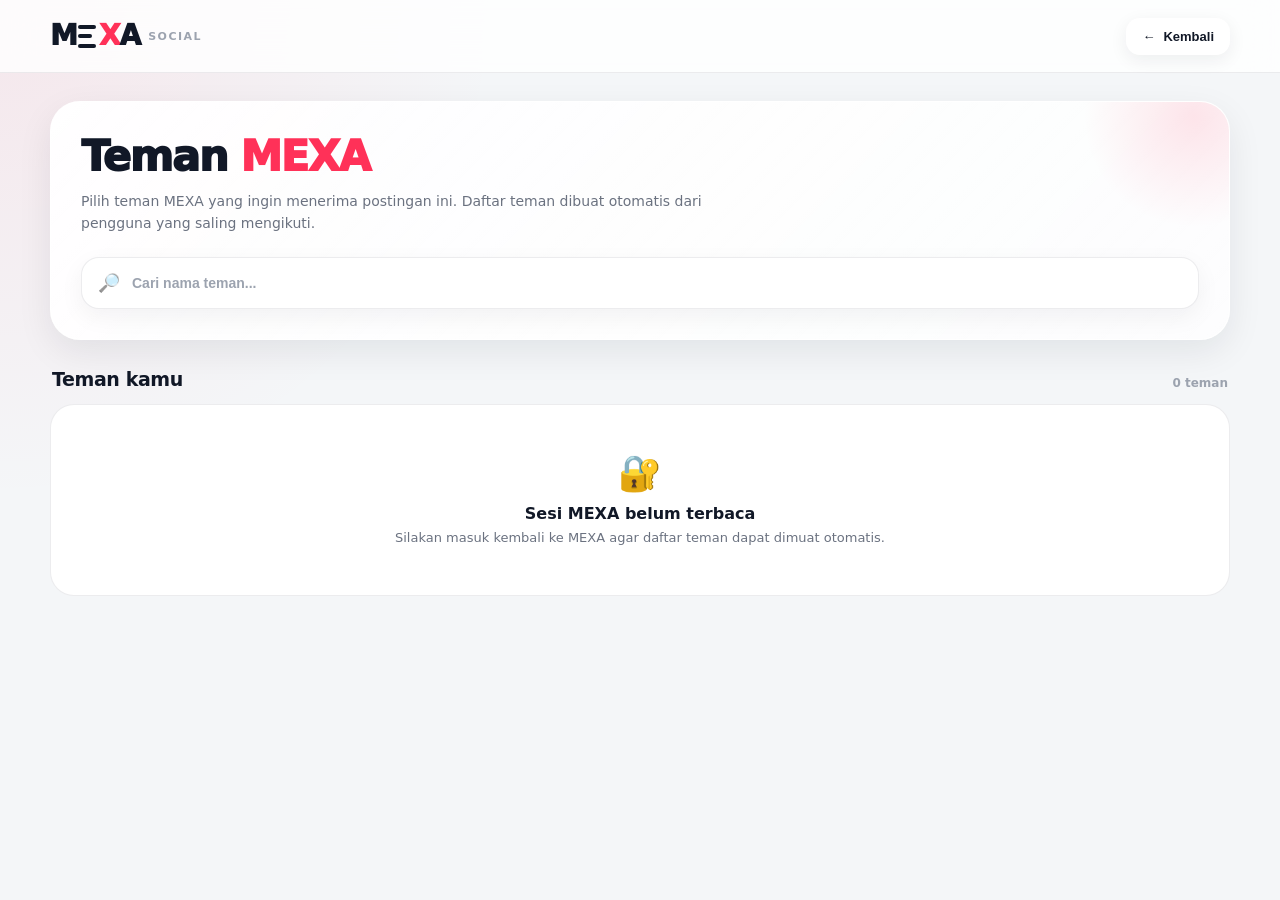
<file: Teman.html>
<!DOCTYPE html>
<html lang="id">
<head>
<meta charset="UTF-8">
<meta name="viewport" content="width=device-width, initial-scale=1.0">

<title>Teman • MEXA</title>

<style>
:root{
  --mx-bg:#f4f6f8;
  --mx-card:rgba(255,255,255,.88);
  --mx-text:#111827;
  --mx-muted:#6b7280;
  --mx-border:rgba(17,24,39,.08);
  --mx-main:#111827;
  --mx-x:#ff3158;
  --mx-shadow:0 12px 35px rgba(17,24,39,.08);
  --mx-radius:24px;
}

*{
  box-sizing:border-box;
}

html,
body{
  margin:0;
  padding:0;
  width:100%;
  min-height:100%;
  font-family:
    Inter,
    system-ui,
    -apple-system,
    BlinkMacSystemFont,
    "Segoe UI",
    sans-serif;
  background:
    radial-gradient(
      circle at top left,
      rgba(255,49,88,.08),
      transparent 32%
    ),
    var(--mx-bg);
  color:var(--mx-text);
}

body{
  min-height:100vh;
}

/* =========================
   HEADER
   ========================= */

.mexa-header{
  position:sticky;
  top:0;
  z-index:1000;

  width:100%;

  background:rgba(255,255,255,.82);
  backdrop-filter:blur(18px);
  -webkit-backdrop-filter:blur(18px);

  border-bottom:1px solid var(--mx-border);
}

.mexa-header-inner{
  width:min(1180px, calc(100% - 28px));
  min-height:72px;
  margin:auto;

  display:flex;
  align-items:center;
  justify-content:space-between;
  gap:16px;
}

/* =========================
   MEXA LOGO
   ========================= */

.mexa-logo{
  display:flex;
  align-items:center;
  gap:2px;

  text-decoration:none;
  user-select:none;
}

.mexa-letter{
  font-weight:950;
  font-size:28px;
  line-height:1;

  letter-spacing:-3px;

  color:#111827;
}

.mexa-x{
  color:#ff3158;
}

/*
   E MEXA dibuat dari tepat
   3 strip horizontal.
*/

.mexa-e{
  width:18px;
  height:23px;

  display:flex;
  flex-direction:column;
  justify-content:space-between;

  margin:0 1px;
}

.mexa-e span{
  display:block;
  width:100%;
  height:4px;

  border-radius:3px;
  background:#111827;
}

.mexa-e span:nth-child(2){
  width:78%;
}

.mexa-e span:nth-child(3){
  width:100%;
}

.mexa-logo-sub{
  margin-left:8px;

  font-size:11px;
  font-weight:800;
  letter-spacing:1.5px;

  color:#9ca3af;
}

/* =========================
   BACK BUTTON
   ========================= */

.back-btn{
  border:0;
  outline:0;

  display:flex;
  align-items:center;
  gap:8px;

  padding:11px 16px;

  border-radius:14px;

  background:#fff;
  color:#111827;

  font-weight:800;
  font-size:13px;

  cursor:pointer;

  box-shadow:
    0 5px 18px rgba(17,24,39,.07);

  transition:.2s ease;
}

.back-btn:hover{
  transform:translateY(-1px);
}

.back-btn:active{
  transform:scale(.97);
}

/* =========================
   MAIN
   ========================= */

.mexa-page{
  width:min(1180px, calc(100% - 28px));
  margin:0 auto;
  padding:28px 0 110px;
}

.hero-card{
  position:relative;
  overflow:hidden;

  padding:30px;

  border-radius:30px;

  background:
    linear-gradient(
      135deg,
      rgba(255,255,255,.96),
      rgba(255,255,255,.76)
    );

  border:1px solid rgba(255,255,255,.9);

  box-shadow:var(--mx-shadow);
}

.hero-card::after{
  content:"";

  position:absolute;
  width:230px;
  height:230px;

  right:-80px;
  top:-100px;

  border-radius:50%;

  background:
    radial-gradient(
      circle,
      rgba(255,49,88,.12),
      transparent 68%
    );

  pointer-events:none;
}

.hero-title{
  position:relative;
  z-index:1;

  margin:0;

  font-size:clamp(27px,4vw,42px);
  font-weight:950;

  letter-spacing:-1.5px;
}

.hero-title span{
  color:var(--mx-x);
}

.hero-description{
  position:relative;
  z-index:1;

  max-width:650px;

  margin:9px 0 0;

  color:var(--mx-muted);

  font-size:14px;
  line-height:1.6;
}

/* =========================
   SEARCH
   ========================= */

.search-box{
  margin-top:22px;

  display:flex;
  align-items:center;
  gap:12px;

  padding:5px 16px;

  background:#fff;

  border:1px solid var(--mx-border);

  border-radius:18px;

  box-shadow:
    0 8px 24px rgba(17,24,39,.05);
}

.search-icon{
  font-size:18px;
  opacity:.65;
}

#friendSearch{
  width:100%;

  border:0;
  outline:0;

  padding:12px 0;

  background:transparent;

  color:var(--mx-text);

  font-size:14px;
  font-weight:600;
}

#friendSearch::placeholder{
  color:#9ca3af;
}

/* =========================
   SECTION
   ========================= */

.section-head{
  display:flex;
  align-items:end;
  justify-content:space-between;

  gap:15px;

  margin:28px 2px 14px;
}

.section-title{
  margin:0;

  font-size:19px;
  font-weight:900;
  letter-spacing:-.4px;
}

.section-count{
  color:#9ca3af;

  font-size:12px;
  font-weight:800;
}

/* =========================
   FRIEND GRID
   ========================= */

.friend-grid{
  display:grid;

  grid-template-columns:
    repeat(3,minmax(0,1fr));

  gap:16px;
}

.friend-card{
  position:relative;

  display:flex;
  align-items:center;

  gap:13px;

  min-width:0;

  padding:17px;

  background:var(--mx-card);

  border:1px solid var(--mx-border);

  border-radius:22px;

  box-shadow:
    0 8px 25px rgba(17,24,39,.055);

  cursor:pointer;

  transition:
    transform .2s ease,
    box-shadow .2s ease,
    border-color .2s ease,
    background .2s ease;
}

.friend-card:hover{
  transform:translateY(-2px);

  box-shadow:
    0 15px 32px rgba(17,24,39,.09);
}

.friend-card.selected{
  border-color:rgba(255,49,88,.55);

  background:
    linear-gradient(
      135deg,
      rgba(255,49,88,.08),
      rgba(255,255,255,.95)
    );
}

.friend-avatar-wrap{
  position:relative;
  flex:0 0 auto;
}

.friend-avatar{
  width:52px;
  height:52px;

  border-radius:17px;

  object-fit:cover;

  display:block;

  background:#eef0f3;

  border:2px solid #fff;

  box-shadow:
    0 5px 14px rgba(17,24,39,.12);
}

.friend-online{
  position:absolute;

  right:-2px;
  bottom:-2px;

  width:13px;
  height:13px;

  border-radius:50%;

  background:#21c779;

  border:3px solid #fff;
}

.friend-info{
  min-width:0;
  flex:1;
}

.friend-name{
  overflow:hidden;

  text-overflow:ellipsis;
  white-space:nowrap;

  font-size:14px;
  font-weight:900;
}

.friend-username{
  overflow:hidden;

  text-overflow:ellipsis;
  white-space:nowrap;

  margin-top:3px;

  color:#9ca3af;

  font-size:11px;
  font-weight:700;
}

.friend-check{
  width:30px;
  height:30px;

  flex:0 0 auto;

  display:flex;
  align-items:center;
  justify-content:center;

  border-radius:50%;

  border:1.5px solid #d9dde3;

  color:transparent;

  font-size:14px;
  font-weight:900;
}

.friend-card.selected .friend-check{
  border-color:var(--mx-x);

  background:var(--mx-x);

  color:#fff;
}

/* =========================
   EMPTY / LOADING
   ========================= */

.state-box{
  grid-column:1/-1;

  padding:48px 20px;

  text-align:center;

  background:#fff;

  border:1px solid var(--mx-border);

  border-radius:24px;

  color:var(--mx-muted);
}

.state-icon{
  font-size:35px;
  margin-bottom:10px;
}

.state-title{
  margin:0 0 5px;

  color:var(--mx-text);

  font-size:16px;
  font-weight:900;
}

.state-text{
  margin:0;

  font-size:13px;
  line-height:1.5;
}

/* =========================
   SEND BAR
   ========================= */

.send-bar{
  position:fixed;

  z-index:1500;

  left:50%;
  bottom:18px;

  width:min(650px, calc(100% - 28px));

  transform:
    translate(-50%, 130px);

  display:flex;
  align-items:center;
  gap:12px;

  padding:11px 12px 11px 17px;

  background:
    rgba(17,24,39,.94);

  border:1px solid rgba(255,255,255,.08);

  border-radius:20px;

  box-shadow:
    0 20px 50px rgba(0,0,0,.22);

  backdrop-filter:blur(16px);
  -webkit-backdrop-filter:blur(16px);

  transition:.25s ease;
}

.send-bar.show{
  transform:translate(-50%,0);
}

.send-info{
  min-width:0;
  flex:1;

  color:#fff;
}

.send-title{
  font-size:12px;
  font-weight:900;
}

.send-subtitle{
  margin-top:2px;

  color:rgba(255,255,255,.58);

  font-size:10px;
}

.send-button{
  border:0;
  outline:0;

  padding:12px 18px;

  border-radius:14px;

  background:var(--mx-x);
  color:#fff;

  font-size:12px;
  font-weight:900;

  cursor:pointer;

  transition:.2s ease;
}

.send-button:active{
  transform:scale(.96);
}

.send-button:disabled{
  opacity:.55;
  cursor:not-allowed;
}

/* =========================
   TOAST
   ========================= */

.mexa-toast{
  position:fixed;

  z-index:3000;

  left:50%;
  bottom:90px;

  transform:
    translate(-50%,20px);

  opacity:0;

  pointer-events:none;

  padding:12px 17px;

  max-width:
    calc(100% - 40px);

  border-radius:15px;

  background:#111827;
  color:#fff;

  font-size:12px;
  font-weight:800;

  box-shadow:
    0 15px 35px rgba(0,0,0,.18);

  transition:.25s ease;
}

.mexa-toast.show{
  opacity:1;
  transform:translate(-50%,0);
}

/* =========================
   RESPONSIVE
   ========================= */

@media(max-width:850px){

  .friend-grid{
    grid-template-columns:
      repeat(2,minmax(0,1fr));
  }

}

@media(max-width:600px){

  .mexa-header-inner{
    min-height:64px;
  }

  .mexa-logo-sub{
    display:none;
  }

  .mexa-letter{
    font-size:25px;
  }

  .mexa-page{
    width:min(100% - 20px,1180px);
    padding-top:15px;
  }

  .hero-card{
    padding:23px 18px;
    border-radius:24px;
  }

  .hero-title{
    font-size:28px;
  }

  .friend-grid{
    grid-template-columns:1fr;
  }

  .friend-card{
    padding:15px;
  }

  .back-btn{
    padding:10px 12px;
  }

  .back-btn span{
    display:none;
  }
}
</style>
</head>

<body>

<header class="mexa-header">

  <div class="mexa-header-inner">

    <a
      class="mexa-logo"
      href="index.html"
      aria-label="MEXA Home"
    >

      <span class="mexa-letter">M</span>

      <span class="mexa-e">
        <span></span>
        <span></span>
        <span></span>
      </span>

      <span class="mexa-letter mexa-x">X</span>

      <span class="mexa-letter">A</span>

      <span class="mexa-logo-sub">
        SOCIAL
      </span>

    </a>

    <button
      class="back-btn"
      type="button"
      onclick="backToHome()"
    >
      ← <span>Kembali</span>
    </button>

  </div>

</header>


<main class="mexa-page">

  <section class="hero-card">

    <h1 class="hero-title">
      Teman <span>MEXA</span>
    </h1>

    <p class="hero-description">
      Pilih teman MEXA yang ingin menerima postingan ini.
      Daftar teman dibuat otomatis dari pengguna yang
      saling mengikuti.
    </p>

    <div class="search-box">

      <div class="search-icon">
        🔎
      </div>

      <input
        id="friendSearch"
        type="search"
        autocomplete="off"
        placeholder="Cari nama teman..."
      >

    </div>

  </section>


  <div class="section-head">

    <h2 class="section-title">
      Teman kamu
    </h2>

    <div
      id="friendCount"
      class="section-count"
    >
      0 teman
    </div>

  </div>


  <section
    id="friendGrid"
    class="friend-grid"
  >

    <div class="state-box">

      <div class="state-icon">
        ✨
      </div>

      <p class="state-title">
        Memuat teman MEXA
      </p>

      <p class="state-text">
        Sedang mengambil daftar teman kamu...
      </p>

    </div>

  </section>

</main>


<div
  id="sendBar"
  class="send-bar"
>

  <div class="send-info">

    <div
      id="sendTitle"
      class="send-title"
    >
      Belum memilih teman
    </div>

    <div
      id="sendSubtitle"
      class="send-subtitle"
    >
      Pilih satu atau beberapa teman
    </div>

  </div>

  <button
    id="sendButton"
    class="send-button"
    type="button"
    onclick="sendPostToFriends()"
    disabled
  >
    Kirim
  </button>

</div>


<div
  id="mexaToast"
  class="mexa-toast"
></div>


<script>

/* =========================================================
   MEXA API
   ========================================================= */


const MEXA_SUPABASE_URL =
  "https://yozylignolfvkemuhfse.supabase.co";

const MEXA_API =
  `${MEXA_SUPABASE_URL}/functions/v1/mexa-api`;

/* =========================================================
   URL POST
   ========================================================= */

const params =
  new URLSearchParams(
    window.location.search
  );

const postId =
  params.get("post_id") ||
  params.get("postId") ||
  null;


/* =========================================================
   DATA
   ========================================================= */

let mexaFriends = [];

let selectedFriends = [];

let currentUserId = null;


/* =========================================================
   API
   ========================================================= */

async function mexaAPI(
  action,
  body = {}
){

  try{

    const response =
      await fetch(
        MEXA_API,
        {
          method:"POST",

          headers:{
            "Content-Type":
              "application/json"
          },

          body:
            JSON.stringify({
              action,
              ...body
            })
        }
      );

    const data =
      await response.json();

    return data;

  }catch(error){

    console.error(
      "MEXA API ERROR:",
      error
    );

    return {
      success:false,
      error:
        "Gagal menghubungi server MEXA."
    };
  }
}


/* =========================================================
   AMBIL USER LOGIN OTOMATIS
   ========================================================= */

function getCurrentUserId(){

  /*
   * Kita cek beberapa format umum
   * supaya sistem tidak membutuhkan
   * input ID manual.
   */

  const possibleKeys = [
    "mexa_user",
    "mexaUser",
    "currentUser",
    "current_user",
    "user",
    "profile",
    "mexa_profile",
    "mexaProfile"
  ];

  for(
    const key of possibleKeys
  ){

    try{

      const raw =
        localStorage.getItem(key);

      if(!raw) continue;

      /*
       * Bisa berupa UUID langsung
       */

      if(
        /^[0-9a-f]{8}-[0-9a-f]{4}-[1-5][0-9a-f]{3}-[89ab][0-9a-f]{3}-[0-9a-f]{12}$/i
          .test(raw.trim())
      ){

        return raw.trim();
      }


      /*
       * Bisa berupa object JSON
       */

      const data =
        JSON.parse(raw);

      const id =
        data?.id ||
        data?.user_id ||
        data?.userId ||
        data?.profile?.id ||
        data?.user?.id ||
        null;

      if(id){

        return id;
      }

    }catch(error){

      /*
       * Bukan JSON.
       * Lanjut cek key berikutnya.
       */

    }
  }


  /*
   * Cek sessionStorage juga.
   */

  for(
    const key of possibleKeys
  ){

    try{

      const raw =
        sessionStorage.getItem(key);

      if(!raw) continue;

      if(
        /^[0-9a-f]{8}-[0-9a-f]{4}-[1-5][0-9a-f]{3}-[89ab][0-9a-f]{3}-[0-9a-f]{12}$/i
          .test(raw.trim())
      ){

        return raw.trim();
      }

      const data =
        JSON.parse(raw);

      const id =
        data?.id ||
        data?.user_id ||
        data?.userId ||
        data?.profile?.id ||
        data?.user?.id ||
        null;

      if(id){

        return id;
      }

    }catch(error){

    }
  }


  return null;
}


/* =========================================================
   LOAD TEMAN
   ========================================================= */

async function loadFriends(){

  const grid =
    document.getElementById(
      "friendGrid"
    );

  grid.innerHTML = `
    <div class="state-box">
      <div class="state-icon">⏳</div>

      <p class="state-title">
        Memuat teman MEXA
      </p>

      <p class="state-text">
        Menghubungkan ke sistem teman...
      </p>
    </div>
  `;


  currentUserId =
    getCurrentUserId();


  if(!currentUserId){

    grid.innerHTML = `
      <div class="state-box">

        <div class="state-icon">
          🔐
        </div>

        <p class="state-title">
          Sesi MEXA belum terbaca
        </p>

        <p class="state-text">
          Silakan masuk kembali ke MEXA
          agar daftar teman dapat dimuat otomatis.
        </p>

      </div>
    `;

    updateFriendCount(0);

    return;
  }


  const result =
    await mexaAPI(
      "get_friends",
      {
        user_id:
          currentUserId
      }
    );


  if(
    !result ||
    !result.success
  ){

    console.error(
      "GET FRIENDS ERROR:",
      result
    );

    grid.innerHTML = `
      <div class="state-box">

        <div class="state-icon">
          ⚠️
        </div>

        <p class="state-title">
          Teman belum dapat dimuat
        </p>

        <p class="state-text">
          ${
            escapeHTML(
              result?.error ||
              "Terjadi kesalahan."
            )
          }
        </p>

      </div>
    `;

    updateFriendCount(0);

    return;
  }


  mexaFriends =
    Array.isArray(
      result.friends
    )
      ? result.friends
      : [];


  /*
   * Bersihkan pilihan lama
   */

  selectedFriends = [];


  renderFriends(
    mexaFriends
  );
}


/* =========================================================
   RENDER TEMAN
   ========================================================= */

function renderFriends(
  friends
){

  const grid =
    document.getElementById(
      "friendGrid"
    );

  updateFriendCount(
    friends.length
  );


  if(!friends.length){

    grid.innerHTML = `
      <div class="state-box">

        <div class="state-icon">
          🤝
        </div>

        <p class="state-title">
          Belum ada teman MEXA
        </p>

        <p class="state-text">
          Teman akan muncul otomatis
          setelah kamu dan pengguna lain
          saling mengikuti.
        </p>

      </div>
    `;

    updateSendBar();

    return;
  }


  grid.innerHTML =
    friends.map(
      friend => {

        const id =
          friend.id ||
          friend.user_id ||
          friend.userId;


        const name =
          friend.display_name ||
          friend.name ||
          friend.username ||
          "";


        const username =
          friend.username ||
          "";


        const avatar =
          friend.avatar_url ||
          friend.avatar ||
          "";


        const selected =
          selectedFriends.includes(
            id
          );


        return `

          <article
            class="friend-card ${
              selected
                ? "selected"
                : ""
            }"
            data-friend-id="${escapeHTML(id || "")}"
            onclick="toggleFriend('${escapeJS(id || "")}')"
          >

            <div class="friend-avatar-wrap">

              <img
                class="friend-avatar"
                src="${escapeHTML(
                  avatar ||
                  createAvatar(name)
                )}"
                alt="${escapeHTML(name)}"
                onerror="
                  this.src =
                  '${escapeHTML(
                    createAvatar(name)
                  )}'
                "
              >

              <span
                class="friend-online"
              ></span>

            </div>


            <div class="friend-info">

              <div class="friend-name">
                ${escapeHTML(
                  name
                )}
              </div>

              ${
                username
                  ? `
                    <div class="friend-username">
                      @${escapeHTML(
                        username
                      )}
                    </div>
                  `
                  : ""
              }

            </div>


            <div class="friend-check">
              ✓
            </div>

          </article>

        `;
      }
    ).join("");


  updateSendBar();
}


/* =========================================================
   SEARCH
   ========================================================= */

document
  .getElementById(
    "friendSearch"
  )
  .addEventListener(
    "input",
    function(){

      const keyword =
        this.value
          .trim()
          .toLowerCase();


      if(!keyword){

        renderFriends(
          mexaFriends
        );

        return;
      }


      const filtered =
        mexaFriends.filter(
          friend => {

            const name =
              (
                friend.display_name ||
                friend.name ||
                ""
              ).toLowerCase();

            const username =
              (
                friend.username ||
                ""
              ).toLowerCase();

            return (
              name.includes(
                keyword
              ) ||
              username.includes(
                keyword
              )
            );
          }
        );


      renderFriends(
        filtered
      );
    }
  );


/* =========================================================
   PILIH TEMAN
   ========================================================= */

function toggleFriend(
  friendId
){

  if(!friendId) return;


  const index =
    selectedFriends.indexOf(
      friendId
    );


  if(index >= 0){

    selectedFriends.splice(
      index,
      1
    );

  }else{

    selectedFriends.push(
      friendId
    );
  }


  /*
   * Render berdasarkan seluruh
   * daftar teman agar pilihan
   * tetap terlihat saat search.
   */

  const keyword =
    document
      .getElementById(
        "friendSearch"
      )
      .value
      .trim()
      .toLowerCase();


  if(keyword){

    const filtered =
      mexaFriends.filter(
        friend => {

          const name =
            (
              friend.display_name ||
              friend.name ||
              ""
            ).toLowerCase();

          const username =
            (
              friend.username ||
              ""
            ).toLowerCase();

          return (
            name.includes(
              keyword
            ) ||
            username.includes(
              keyword
            )
          );
        }
      );

    renderFriends(
      filtered
    );

  }else{

    renderFriends(
      mexaFriends
    );
  }
}


/* =========================================================
   SEND BAR
   ========================================================= */

function updateSendBar(){

  const bar =
    document.getElementById(
      "sendBar"
    );

  const title =
    document.getElementById(
      "sendTitle"
    );

  const subtitle =
    document.getElementById(
      "sendSubtitle"
    );

  const button =
    document.getElementById(
      "sendButton"
    );


  const count =
    selectedFriends.length;


  if(count <= 0){

    bar.classList.remove(
      "show"
    );

    button.disabled =
      true;

    title.textContent =
      "Belum memilih teman";

    subtitle.textContent =
      "Pilih satu atau beberapa teman";

    return;
  }


  bar.classList.add(
    "show"
  );

  button.disabled =
    false;


  title.textContent =
    count +
    " teman dipilih";


  subtitle.textContent =
    "Postingan siap dikirim";
}


/* =========================================================
   KIRIM POST KE TEMAN
   ========================================================= */

async function sendPostToFriends(){

  if(!postId){

    showToast(
      "Postingan tidak ditemukan."
    );

    return;
  }


  if(!currentUserId){

    showToast(
      "Sesi MEXA belum terbaca."
    );

    return;
  }


  if(!selectedFriends.length){

    showToast(
      "Pilih minimal satu teman."
    );

    return;
  }


  const button =
    document.getElementById(
      "sendButton"
    );


  const oldText =
    button.textContent;


  button.disabled = true;

  button.textContent =
    "Mengirim...";


  try{

    const result =
      await mexaAPI(
        "send_post_to_friends",
        {
          post_id:
            postId,

          user_id:
            currentUserId,

          friend_ids:
            selectedFriends
        }
      );


    if(
      !result ||
      !result.success
    ){

      showToast(
        result?.error ||
        "Postingan gagal dikirim."
      );

      return;
    }


    const sentCount =
      Number(
        result.sent_count || 0
      );


    if(sentCount > 0){

      showToast(
        sentCount === 1
          ? "Postingan berhasil dikirim ke 1 teman."
          : `Postingan berhasil dikirim ke ${sentCount} teman.`
      );

    }else{

      showToast(
        "Postingan sudah pernah dikirim ke teman yang dipilih."
      );
    }


    /*
     * Bersihkan pilihan
     */

    selectedFriends = [];


    /*
     * Render ulang
     */

    const keyword =
      document
        .getElementById(
          "friendSearch"
        )
        .value
        .trim()
        .toLowerCase();


    if(keyword){

      const filtered =
        mexaFriends.filter(
          friend => {

            const name =
              (
                friend.display_name ||
                friend.name ||
                ""
              ).toLowerCase();


            const username =
              (
                friend.username ||
                ""
              ).toLowerCase();


            return (
              name.includes(
                keyword
              ) ||
              username.includes(
                keyword
              )
            );
          }
        );


      renderFriends(
        filtered
      );

    }else{

      renderFriends(
        mexaFriends
      );
    }


  }catch(error){

    console.error(
      "SEND POST ERROR:",
      error
    );


    showToast(
      "Terjadi kesalahan saat mengirim."
    );


  }finally{

    button.disabled =
      selectedFriends.length === 0;

    button.textContent =
      oldText;
  }
}

/* =========================================================
   BACK HOME
   ========================================================= */

function backToHome(){

  if(
    document.referrer &&
    document.referrer.includes(
      window.location.hostname
    )
  ){

    history.back();

    return;
  }


  window.location.href =
    "index.html";
}


/* =========================================================
   AVATAR DEFAULT
   ========================================================= */

function createAvatar(
  name
){

  const letter =
    (
      name ||
      "M"
    )
      .trim()
      .charAt(0)
      .toUpperCase() ||
      "M";


  return (
    "data:image/svg+xml," +
    encodeURIComponent(`
      <svg
        xmlns="http://www.w3.org/2000/svg"
        width="120"
        height="120"
        viewBox="0 0 120 120"
      >

        <rect
          width="120"
          height="120"
          rx="32"
          fill="#eef0f3"
        />

        <text
          x="60"
          y="72"
          text-anchor="middle"
          font-size="48"
          font-family="Arial"
          font-weight="700"
          fill="#111827"
        >
          ${letter}
        </text>

      </svg>
    `)
  );
}


/* =========================================================
   ESCAPE HTML
   ========================================================= */

function escapeHTML(
  value
){

  return String(
    value ?? ""
  )
    .replace(
      /&/g,
      "&amp;"
    )
    .replace(
      /</g,
      "&lt;"
    )
    .replace(
      />/g,
      "&gt;"
    )
    .replace(
      /"/g,
      "&quot;"
    )
    .replace(
      /'/g,
      "&#039;"
    );
}


function escapeJS(
  value
){

  return String(
    value ?? ""
  )
    .replace(
      /\\/g,
      "\\\\"
    )
    .replace(
      /'/g,
      "\\'"
    )
    .replace(
      /\n/g,
      "\\n"
    )
    .replace(
      /\r/g,
      "\\r"
    );
}


/* =========================================================
   COUNT
   ========================================================= */

function updateFriendCount(
  count
){

  const el =
    document.getElementById(
      "friendCount"
    );

  el.textContent =
    count +
    (
      count === 1
        ? " teman"
        : " teman"
    );
}


/* =========================================================
   TOAST
   ========================================================= */

let toastTimer = null;

function showToast(
  message
){

  const toast =
    document.getElementById(
      "mexaToast"
    );

  toast.textContent =
    message;

  toast.classList.add(
    "show"
  );


  clearTimeout(
    toastTimer
  );


  toastTimer =
    setTimeout(
      function(){

        toast.classList.remove(
          "show"
        );

      },
      2800
    );
}


/* =========================================================
   START
   ========================================================= */

document.addEventListener(
  "DOMContentLoaded",
  function(){

    loadFriends();

  }
);

</script>

</body>
</html>
</file>
